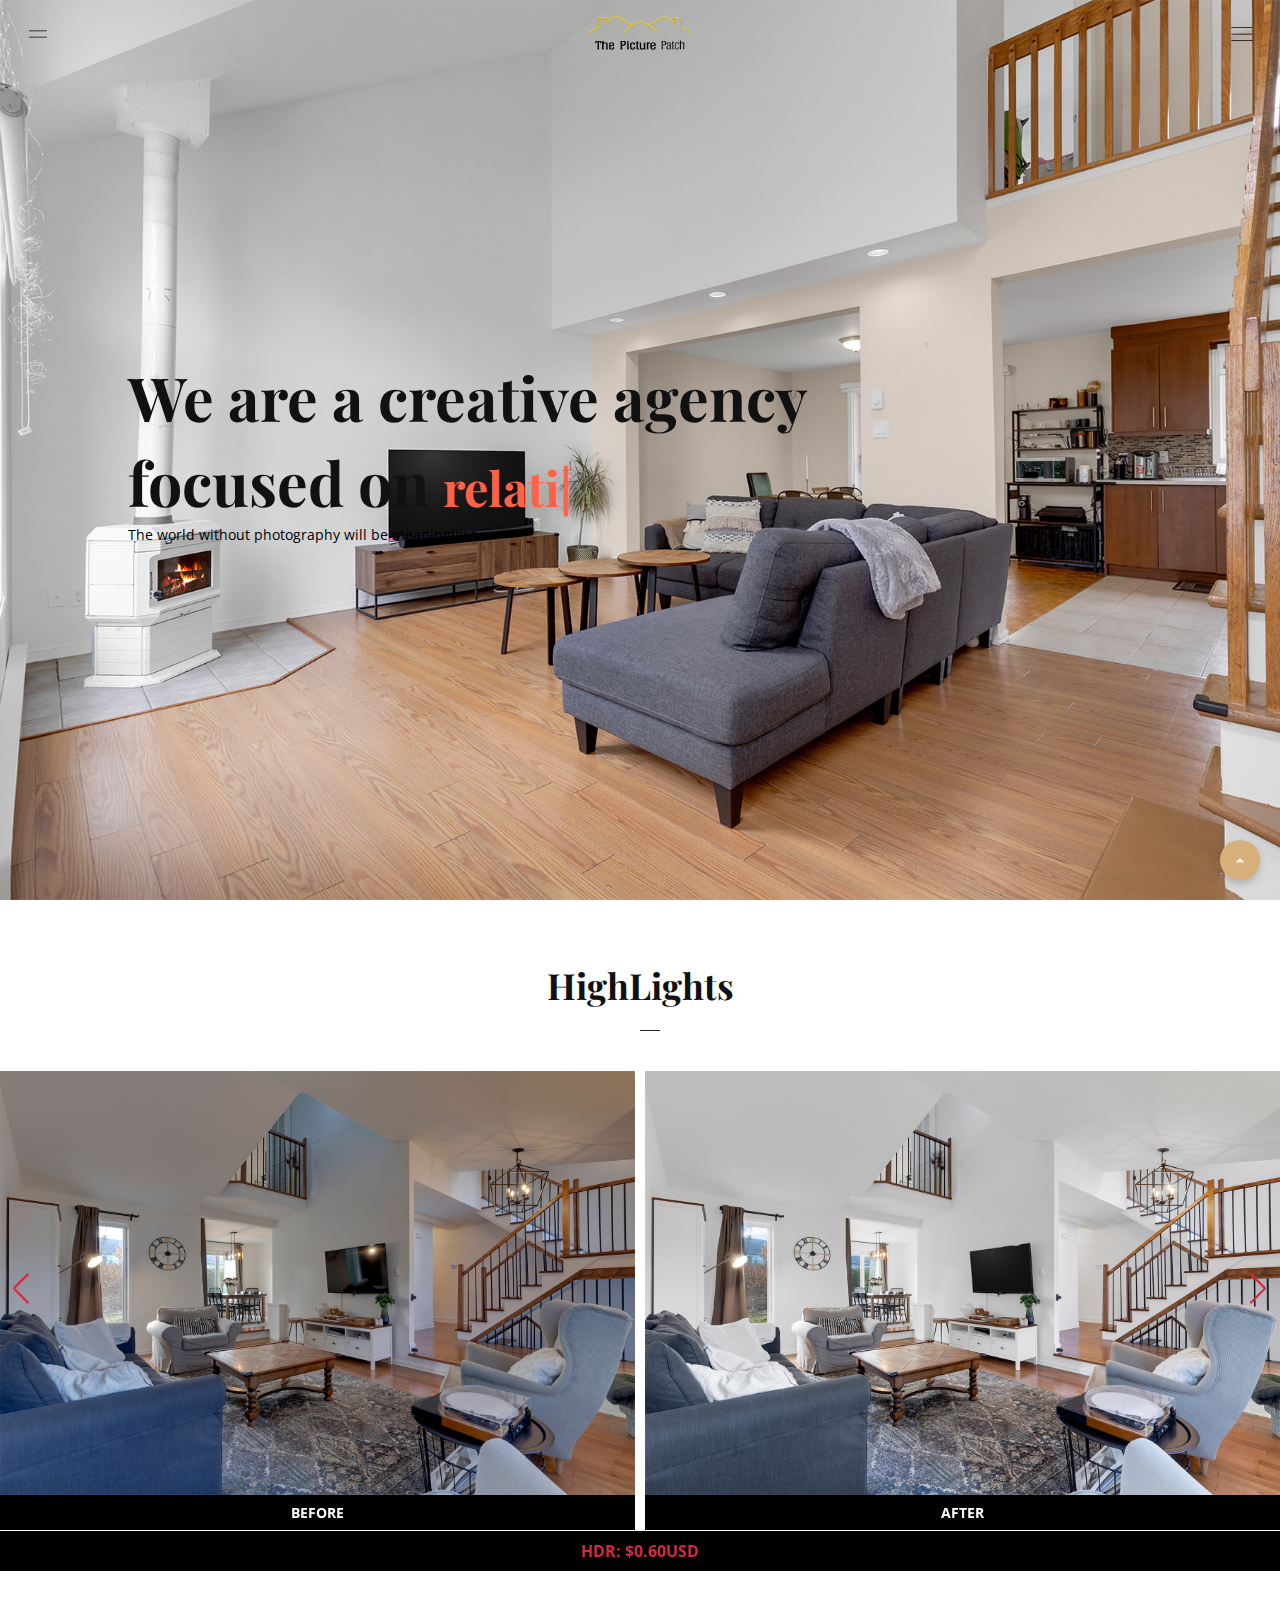
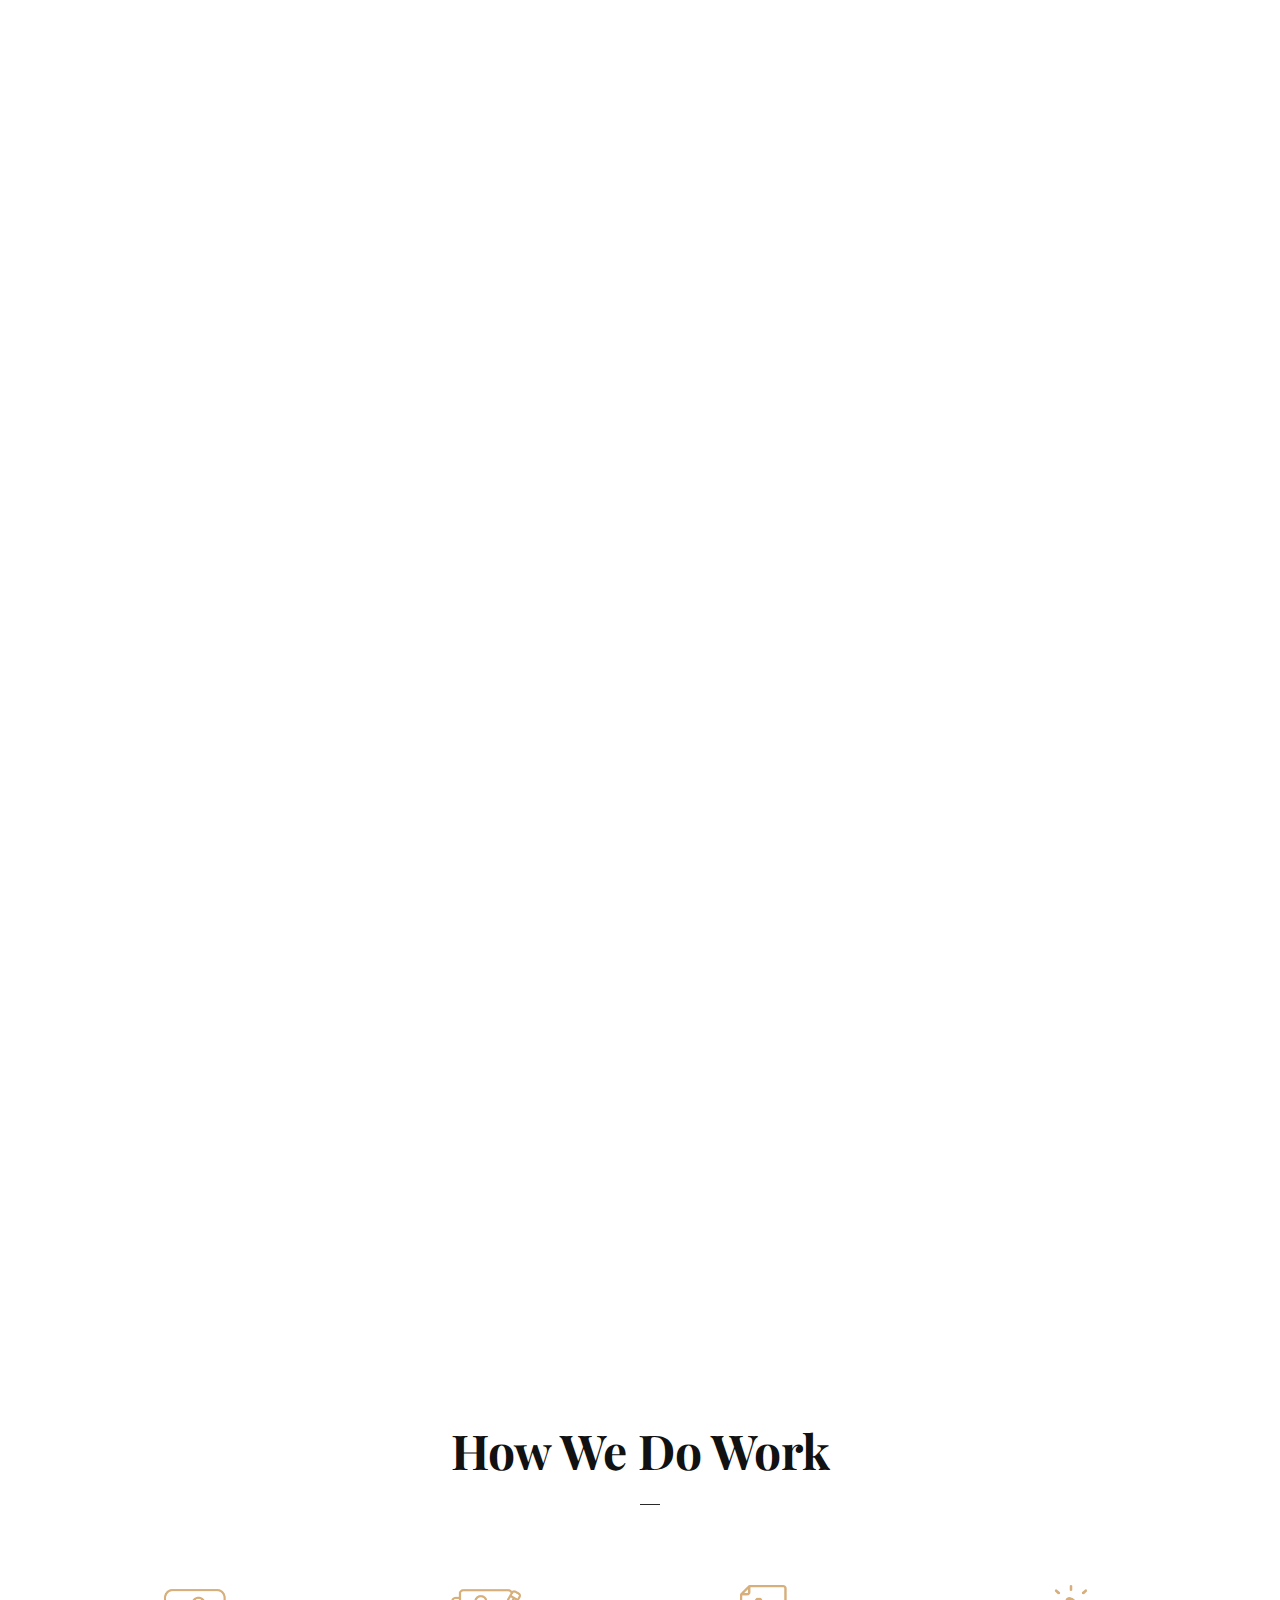
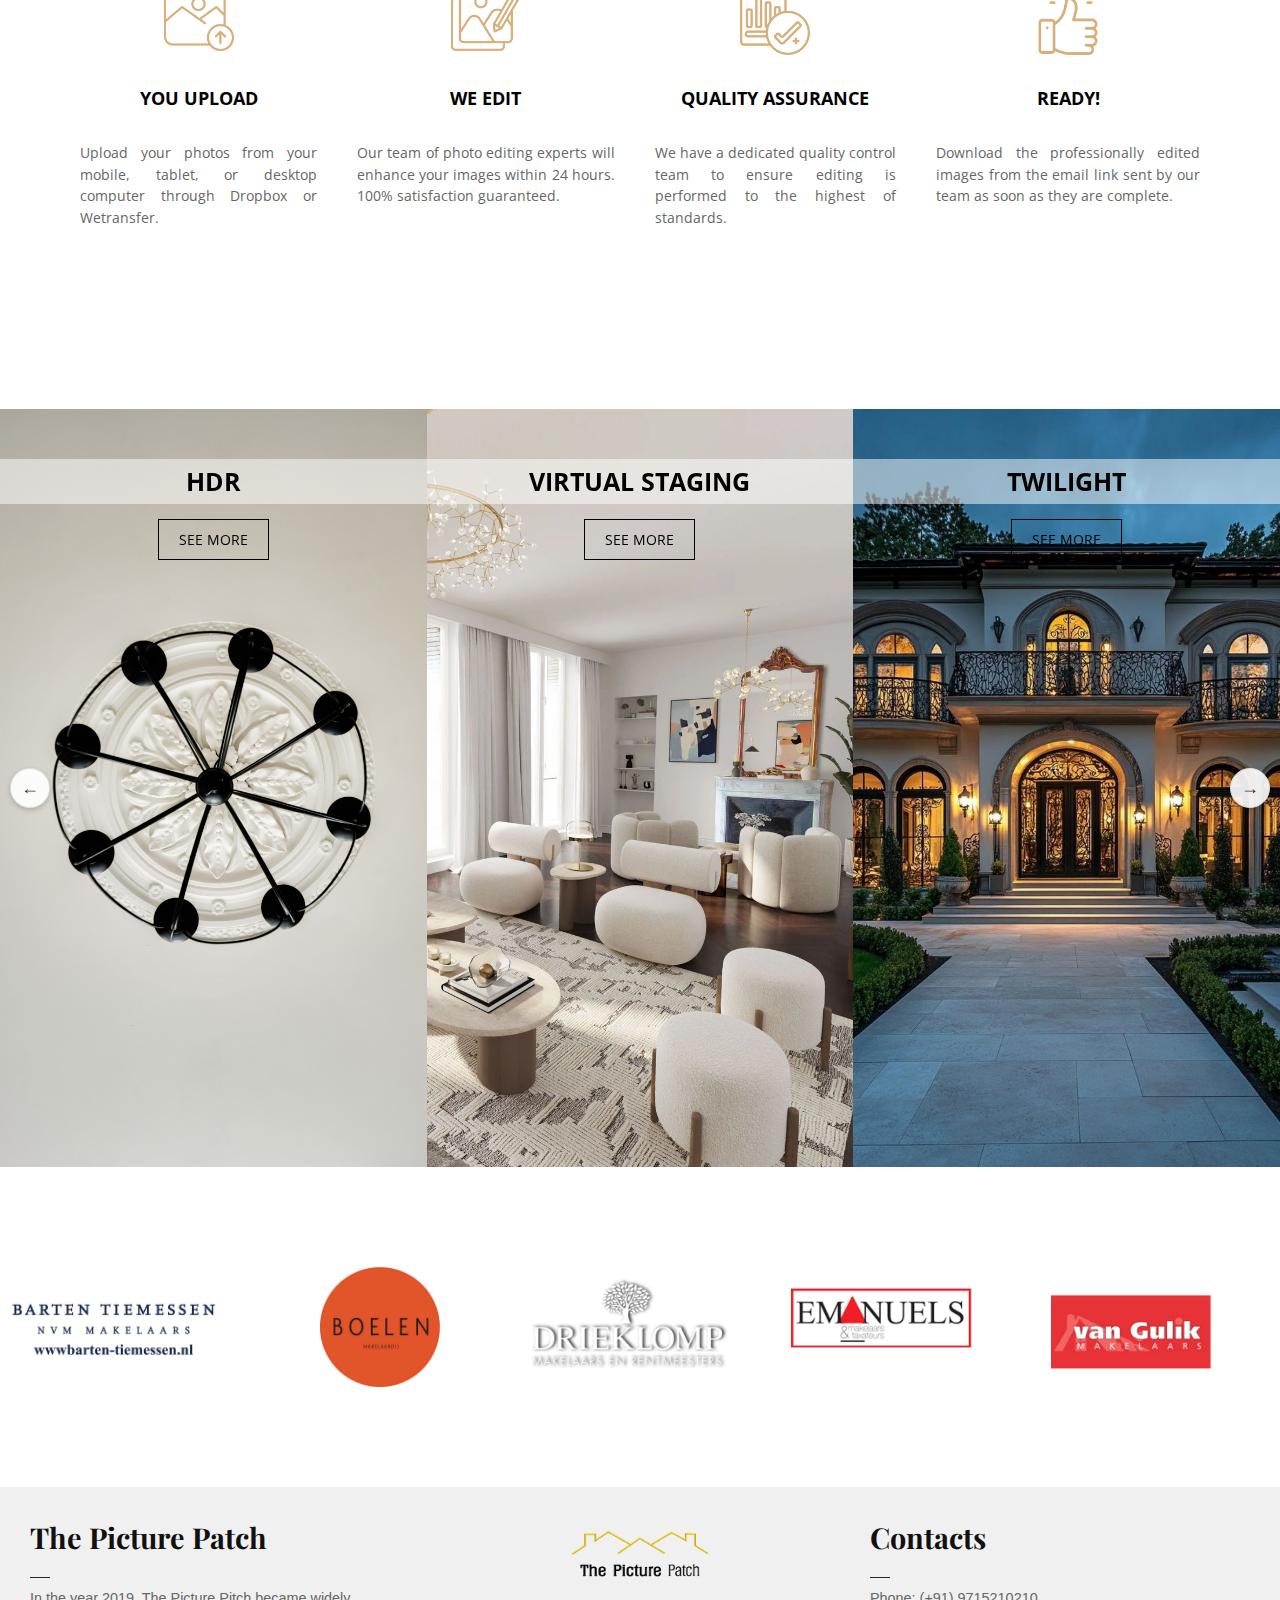
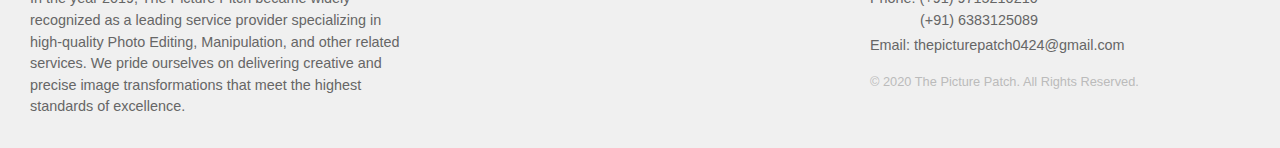
<file: index.html>
<!DOCTYPE html>
<html lang="en">

<head>
    <meta charset="UTF-8">
    <meta name="viewport" content="width=device-width, initial-scale=1.0">
    <link rel="stylesheet" href="https://unpkg.com/swiper/swiper-bundle.min.css">
    <script src="https://unpkg.com/swiper/swiper-bundle.min.js"></script>
    <script src="https://cdnjs.cloudflare.com/ajax/libs/gsap/3.9.0/gsap.min.js"></script>
    <link rel="stylesheet"
        href="https://fonts.googleapis.com/css2?family=Material+Symbols+Outlined:opsz,wght,FILL,GRAD@20..48,100..700,0..1,-50..200&display=swap" />
    <link href="https://cdnjs.cloudflare.com/ajax/libs/font-awesome/6.5.0/css/all.min.css" rel="stylesheet">
    <link rel="preconnect" href="https://fonts.googleapis.com">
    <link rel="stylesheet" href="modules/css/aboutus.css">
    <link rel="stylesheet" href="modules/css/main.css">

    <title>Document</title>
</head>

<body>
    <!-- Header Sectoin -->
    <header class="header-sec">

        <div class="header-content">

            <div>
                <span class="material-symbols-outlined" aria-label="Toggle Sidebar"
                    onclick="toggleLeftBar()">drag_handle</span>
            </div>
            <div class="logo-aw">
                <a href="index.html"><img src="assets/TPP Logo.png"></a>
            </div>
            <div>
                <span class="material-symbols-outlined" onclick="toggleMenu()">menu</span>
            </div>

        </div>

    </header>


    <!-- Navigation Sidebar -->
    <div class="left-bar-sec">

        <div class="lef-bar-close">
            <span class="material-symbols-outlined close-icon" onclick="closeLeftBar()">close</span>
        </div>

        <div class="content-leftbar">

            <div class="quote-side">

                <h1 class="head-ing">The Picture Patch</h1>
                <p style="text-align: justify;">In the year 2019, The Picture Pitch became widely recognized as a
                    leading service provider specializing in high-quality Photo Editing, Manipulation, and other related
                    services. We pride ourselves on delivering creative and precise image transformations that meet the
                    highest standards of excellence. ​</p>

            </div>

            <div class="latest-photos">
                <h3 class="head-ing">Latest Photos</h3>
                <div class="photo-gallery">
                    <a href="gallery.html?category=hdr"><img src="assets/HDR/DY4A4216-l.jpg" alt="Photo 1"></a>
                    <a href="gallery.html?category=twilight"><img src="assets/Twilight/DY4A8001-l.jpg"
                            alt="Photo 2"></a>
                    <a href="gallery.html?category=virtual-staging"><img src="assets/Virtual Staging/DY4A9565-1-l.jpg"
                            alt="Photo 3"></a>
                    <a href="gallery.html?category=virtual-renovation"><img
                            src="assets/Virtual Renovation/DY4A9580-1-L.jpg" alt="Photo 4"></a>
                    <a href="gallery.html?category=item-removal"><img src="assets/Item Removal/IMG_0077-2-l.jpg"
                            alt="Photo 5"></a>
                    <!-- <a href=""><img src="assets/4.JPG" alt="Photo 6"></a> -->
                </div>
            </div>

            <!-- Divider -->
            <hr class="divider">

            <!-- Contact Section -->
            <div class="contact-section">
                <h3 class="head-ing">Contact Us</h3>
                <p>
                    <span>Address:</span>Tamilnadu - India. <br>
                    <span class="ph-le">Phone:</span> (+91) 9715210210, <br>
                <p class="phone-sec">(+91) 6383125089</p>
                <span class="em-side">Email:</span> <a
                    href="mailto:thepicturepatch0424@gmail.com">thepicturepatch0424@gmail.com</a>
                </p>
                <a href="contact.html" class="contact-button">Get in Touch</a>
            </div>
        </div>
        <div class="cop-right-side">
            Copyright © 2024 ------------. All Rights Reserved.
        </div>
    </div>

    <!-- Fullscreen Navigation -->
    <div class="fullscreen-nav" id="fullscreenNav">
        <button class="close-btn" onclick="toggleMenu()">✕</button>
        <ul class="nav-links">
            <li><a href="index.html" class="active">Home</a></li>
            <li><a href="aboutus.html">About Us</a></li>
            <li class="has-submenu">
                <a href="#" onclick="toggleSubmenu(event)">Our Services</a>
                <ul class="submenu">
                    <li><a href="hdr.html">HDR</a></li>
                    <li><a href="twilight.html">Twilight</a></li>
                    <li><a href="virtualstaging.html">Virtual Staging</a></li>
                    <li><a href="virtualrenovation.html">Virtual Renovation</a></li>
                    <li><a href="itemremoval.html">Item Removal</a></li>
                </ul>
            </li>
            <li><a href="gallery.html">Gallery</a></li>
            <li><a href="contact.html">Contact us</a></li>
        </ul>
    </div>


    <!-- Hero Section -->

    <div class="hero-section">
        <img class="hero-image" src="assets/hero.jpg" alt="Hero Image">
        <div class="typing-section">
            <h1 class="typing-text">
                We are a creative agency focused on <span class="dynamic-text"></span>
            </h1>
            <p>The world without photography will be meaningless</p>
        </div>
    </div>

    <div class="swiper imageSlider">
        <h1 class="hih-light abt-heading">HighLights</h1>
        <div class="swiper-wrapper">

            <div class="swiper-slide image-pair">
                <div class="image-container awd-wa">
                    <img src="assets/HDR/IMG_0188.jpg" alt="Before" class="image-before">
                    <div class="image-label">
                        BEFORE
                    </div>
                </div>
                <div class="image-container awd-wa">
                    <img src="assets/HDR/IMG_0188-1.jpg" alt="After" class="image-after">
                    <div class="image-label">
                        AFTER
                    </div>
                </div>

                <div class="pricing-text-container">
                    <p class="pricing-text">HDR: $0.60USD</p>
                </div>
            </div>

            <div class="swiper-slide image-pair">
                <div class="image-container awd-wa">
                    <img src="assets/Virtual Staging/IMG_0255.jpg" alt="Before" class="image-before">
                    <div class="image-label">
                        BEFORE
                    </div>
                </div>
                <div class="image-container awd-wa">
                    <img src="assets/Virtual Staging/IMG_0255-1.jpg" alt="After" class="image-after">
                    <div class="image-label">
                        AFTER
                    </div>
                </div>
                <div class="pricing-text-container">
                    <p class="pricing-text">VIRTUAL STAGING: $15USD</p>
                </div>
            </div>

            <div class="swiper-slide image-pair">
                <div class="image-container awd-wa">
                    <img src="assets/Item Removal/IMG_0077.jpg" alt="Before" class="image-before">
                    <div class="image-label">
                        BEFORE
                    </div>
                </div>
                <div class="image-container awd-wa">
                    <img src="assets/Item Removal/IMG_0077-2.jpg" alt="After" class="image-after">
                    <div class="image-label">
                        AFTER
                    </div>
                </div>
                <div class="pricing-text-container">
                    <p class="pricing-text">ITEM REMOVAL: $2USD to $4USD</p>
                </div>
            </div>

        </div>

        <!-- Navigation Buttons -->
        <div class="swiper-button-next swiper-button-nextt"></div>
        <div class="swiper-button-prev swiper-button-prevv"></div>
    </div>








    <!-- We're Picture Patch Section -->

    <section class="we-are fade-in">
        <div class="we-are-content">
            <div class="we-are-first fade-in">
                <img class="img-box-sh" src="assets/Thumbnail/we-re.jpg" alt="Team Image">
            </div>
            <div class="we-are-second">
                <h1 class="head-ing">We Are The Picture Patch</h1>
                <p style="line-height: 30px !important;">Incepted in the year 2019, The Picture Patch (P) Ltd. is widely
                    known amongst the recognized service
                    provider of highest quality Photo Editing Services, Manipulation Services, etc.</p>
                <section class="services">
                    <div class="weare-in">
                        <div class="service-item">
                            <h3>HAPPY CLIENTS <span class="styled-percentage">100%</span></h3>
                            <div class="border"></div>
                            <p>To make the most of the collective genius of all the people involved.</p>
                        </div>
                        <div class="service-item">
                            <h3>BRANDING <span class="styled-percentage">100%</span></h3>
                            <div class="border"></div>
                            <p>It’s not just about money, we prioritize the success in all we do.</p>
                        </div>
                    </div>
                    <div class="weare-in">
                        <div class="service-item">
                            <h3>ESTATE PHOTOGRAPHY <span class="styled-percentage">100%</span></h3>
                            <div class="border"></div>
                            <p>We believe in the value of metrics of results, sales, impact and culture.</p>
                        </div>
                        <div class="service-item">
                            <h3>GRAPHIC DESIGN <span class="styled-percentage">100%</span></h3>
                            <div class="border"></div>
                            <p>We practice what we preach. We listen to all voices.</p>
                        </div>
                    </div>
                </section>

            </div>
        </div>
    </section>

    <!-- About Us -->

    <section class="we-are fade-in">
        <div class="we-are-content">
            <div class="left-content">
                <div class="swiper-container content-swiper">
                    <h1 class="head-ing">About Us</h1>
                    <div class="swiper-wrapper">
                        <div class="swiper-slide">
                            <p class="wrp-ad">
                                The Picture Patch is the leading online hub for all things digital. Our global team of
                                professional
                                editing experts is ready to transform your photos into eye-catching professional images.
                            </p>
                            <div class="abt-in">
                                <div class="in-abt-co">
                                    <img src="assets/icon-png/startup.png">
                                    <span>FAST</span>
                                    <p>24 hour turn around (48 hours for virtual staging)</p>
                                </div>
                                <div class="in-abt-co">
                                    <img src="assets/icon-png/handshake.png">
                                    <span>NO HIDDEN FEES</span>
                                    <p>Pay only for what you use with no subscriptions – just pay one fixed low rate per
                                        image</p>
                                </div>
                            </div>
                        </div>
                        <div class="swiper-slide">
                            <p class="wrp-ad">
                                Simply upload your photos, and let our professionals take care of the rest.
                                We offer a wide range of services, including photo editing, virtual staging,
                                floor plan redraws, renders, and virtual renovations.
                            </p>
                            <div class="abt-in">
                                <div class="in-abt-co">
                                    <img src="assets/icon-png/thumbs-up.png">
                                    <span>UNLIMITED CHANGES</span>
                                    <p>100% satisfaction with our unlimited change guarantee</p>
                                </div>
                                <div class="in-abt-co">
                                    <img src="assets/icon-png/medalist.png">
                                    <span>REAL SERVICE</span>
                                    <p>Our customer service experts are available 24/7 on live chat, phone or email</p>
                                </div>
                            </div>
                        </div>
                        <div class="swiper-slide">
                            <p class="wrp-ad">
                                Are you in the residential or commercial real estate industry and need high-quality
                                images to showcase your listings? Or are you in the retail industry and want clean and
                                professional images to display your products? The Picture Patch will work with your
                                images to get
                                you the best results to meet your needs but stand out from your competitors.
                            </p>
                            <div class="abt-in">
                                <div class="in-abt-co">
                                    <img src="assets/icon-png/copy-right1.png">
                                    <span>NO COPYRIGHT</span>
                                    <p>We edit your images and return them to you – no ownership took</p>
                                </div>
                                <div class="in-abt-co">
                                    <img src="assets/icon-png/star1.png">
                                    <span>FREE TRIAL PROJECT</span>
                                    <p>Want to know how we are working? We do sample project for your specific service
                                        for free</p>
                                </div>
                            </div>
                        </div>

                    </div>
                    <!-- Unique Pagination -->
                    <div class="content-swiper-pagination"></div>
                    <!-- Unique Navigation -->
                    <div class="content-swiper-button-next"></div>
                    <div class="content-swiper-button-prev"></div>
                </div>
            </div>

            <!-- Right Image -->
            <div class="we-are-first fade-in">
                <img class="img-box-sh" src="assets/Thumbnail/we-re-1.jpg" alt="Professional Woman at Laptop">
            </div>
        </div>
    </section>


    <!-- How do we work -->

    <section class="we-are">
        <div class="how-we-content">
            <h1 class="head-ing how-we-work-h">How We Do Work</h1>
            <div class="content-work">
                <div class="inside-work-do">
                    <img src="assets/icon-png/photo.png">
                    <span>you upload</span>
                    <p>Upload your photos from your mobile, tablet, or desktop computer through Dropbox or Wetransfer.
                    </p>
                </div>
                <div class="inside-work-do">
                    <img src="assets/icon-png/photo-editing.png">
                    <span>we edit</span>
                    <p>Our team of photo editing experts will enhance your images within 24 hours. 100% satisfaction
                        guaranteed.
                    </p>
                </div>
                <div class="inside-work-do">
                    <img src="assets/icon-png/high-quality.png">
                    <span>quality assurance</span>
                    <p>We have a dedicated quality control team to ensure editing is performed to the highest of
                        standards.
                    </p>
                </div>
                <div class="inside-work-do">
                    <img src="assets/icon-png/thumbs-up.png">
                    <span>Ready!</span>
                    <p>Download the professionally edited images from the email link sent by our team as soon as they
                        are complete.
                    </p>
                </div>
            </div>
        </div>
    </section>


    <!-- Image Slide -->

    <div class="image-slider-section">
        <div class="swiper image-swiper">
            <div class="swiper-wrapper">
                <!-- Category: HDR -->
                <div class="swiper-slide image-container im-g-co hdr">
                    <img src="assets/Portrait/HDR1.jpg" alt="HDR Image">
                    <div class="see-more">
                        <div class="text-tile">HDR</div>

                        <a href="gallery.html?category=hdr">SEE MORE</a>
                    </div>
                </div>
                <!-- Category: Virtual Staging -->
                <div class="swiper-slide image-container im-g-co virtual-staging">
                    <img src="assets/Portrait/Virtual Staging.jpeg" alt="Virtual Staging Image">
                    <div class="see-more">
                        <div class="text-tile">virtual staging</div>

                        <a href="gallery.html?category=virtual-staging">SEE MORE</a>
                    </div>
                </div>
                <!-- Category: Twilight -->
                <div class="swiper-slide image-container im-g-co twilight">
                    <img src="assets/Portrait/Twilight.jpeg" alt="Twilight Image">
                    <div class="see-more">
                        <div class="text-tile">twilight</div>

                        <a href="gallery.html?category=twilight">SEE MORE</a>
                    </div>
                </div>
                <!-- Category: Item Removal -->
                <div class="swiper-slide image-container im-g-co item-removal">
                    <img src="assets/Portrait/Item Removal.jpg" alt="Item Removal Image">
                    <div class="see-more">
                        <div class="text-tile">item removal</div>

                        <a href="gallery.html?category=item-removal">SEE MORE</a>
                    </div>
                </div>
                <!-- Category: Virtual Renovation -->
                <div class="swiper-slide image-container im-g-co virtual-renovation">
                    <img src="assets/Portrait/Virtual Renovation.jpeg" alt="Virtual Renovation Image">
                    <div class="see-more">
                        <div class="text-tile">Virtual Renovation</div>

                        <a href="gallery.html?category=virtual-renovation">SEE MORE</a>
                    </div>
                </div>
            </div>
            <!-- Navigation Buttons -->
            <div class="image-swiper-button-next">→</div>
            <div class="image-swiper-button-prev">←</div>
        </div>
    </div>


    <!-- Clients Display Section -->
    <div class="logo-swiper">
        <div class="swiper-wrapper">
            <div class="swiper-slide">
                <img src="assets/clients/abgaas.jpg" alt="Client 1 Logo">
            </div>
            <div class="swiper-slide">
                <img src="assets/clients/Barten-Logo-VR.jpg" alt="Client 2 Logo">
            </div>
            <div class="swiper-slide">
                <img src="assets/clients/Boelen-logo-Video.jpg" alt="Client 3 Logo">
            </div>
            <div class="swiper-slide">
                <img src="assets/clients/drieklompvr.jpg" alt="Client 4 Logo">
            </div>
            <div class="swiper-slide">
                <img src="assets/clients/emanuel.jpg" alt="Client 5 Logo">
            </div>
            <div class="swiper-slide">
                <img src="assets/clients/gulikVR.jpg" alt="Client 1 Logo">
            </div>
            <div class="swiper-slide">
                <img src="assets/clients/hvmsVR.jpg" alt="Client 2 Logo">
            </div>
            <div class="swiper-slide">
                <img src="assets/clients/Janssen-en-vandijk-VR-logo.jpg" alt="Client 3 Logo">
            </div>
            <div class="swiper-slide">
                <img src="assets/clients/laulogo.jpg" alt="Client 4 Logo">
            </div>
            <div class="swiper-slide">
                <img src="assets/clients/logo_vanderhorst.jpg" alt="Client 5 Logo">
            </div>
            <div class="swiper-slide">
                <img src="assets/clients/logooolders.jpg" alt="Client 1 Logo">
            </div>
            <div class="swiper-slide">
                <img src="assets/clients/Marty-Straatsma-Makelaars-logo.jpg" alt="Client 2 Logo">
            </div>
            <div class="swiper-slide">
                <img src="assets/clients/MNM.jpg" alt="Client 3 Logo">
            </div>
            <div class="swiper-slide">
                <img src="assets/clients/mth.jpg" alt="Client 4 Logo">
            </div>
            <div class="swiper-slide">
                <img src="assets/clients/MWV-VR.jpg" alt="Client 5 Logo">
            </div>
            <div class="swiper-slide">
                <img src="assets/clients/opschoor.jpg" alt="Client 1 Logo">
            </div>
            <div class="swiper-slide">
                <img src="assets/clients/Peter-Pals-Makelaardij-VR.jpg" alt="Client 2 Logo">
            </div>
            <div class="swiper-slide">
                <img src="assets/clients/SKMakelaars.jpg" alt="Client 3 Logo">
            </div>
            <div class="swiper-slide">
                <img src="assets/clients/steegevrklein.jpg" alt="Client 4 Logo">
            </div>
            <div class="swiper-slide">
                <img src="assets/clients/t-huys.jpg" alt="Client 5 Logo">
            </div>
            <div class="swiper-slide">
                <img src="assets/clients/VRbarnsteen.jpg" alt="Client 1 Logo">
            </div>
            <div class="swiper-slide">
                <img src="assets/clients/VRboelen-makelaars.jpg" alt="Client 2 Logo">
            </div>
            <div class="swiper-slide">
                <img src="assets/clients/VRbrech.jpg" alt="Client 3 Logo">
            </div>
            <div class="swiper-slide">
                <img src="assets/clients/VRKocken.jpg" alt="Client 4 Logo">
            </div>
            <div class="swiper-slide">
                <img src="assets/clients/VRPronk.jpg" alt="Client 5 Logo">
            </div>
            <div class="swiper-slide">
                <img src="assets/clients/VRpunt1.jpg" alt="Client 1 Logo">
            </div>
            <div class="swiper-slide">
                <img src="assets/clients/VRridder.jpg" alt="Client 2 Logo">
            </div>
            <div class="swiper-slide">
                <img src="assets/clients/VRrietveld.jpg" alt="Client 3 Logo">
            </div>
        </div>
    </div>



    <!-- Arrow Up/Down Button -->
    <div id="arrow-up-btn" class="arrow-up">
        <span class="material-symbols-outlined arrow-up-h">arrow_drop_up</span>
    </div>

    <!-- Social Icons -->
    <div id="social-icons" class="social-icons hidden">
        <a href="https://www.instagram.com/realestate__photo_editor?igsh=ZWJoam42OHo0b3Jl" target="_blank"
            class="icon instagram"><i class="fa-brands fa-instagram"></i></a>
        <a href="https://wa.me/9715210210?text=Recently%20I%20saw%20your%20website%20about%20your%20service.%20Let%20me%20know%20more%20about%20your%20services."
            target="_blank" class="icon whatsapp">
            <i class="fa-brands fa-whatsapp"></i>
        </a>
    </div>




    <!-- Footer -->


    <footer>
        <div class="foot-ins-a">
            <div class="foot-f">
                <h3 class="foot-fis head-ingg">The Picture Patch</h3>
                <p>
                    In the year 2019, The Picture Pitch became widely recognized as a leading service provider
                    specializing in high-quality Photo Editing, Manipulation, and other related services. We pride
                    ourselves on delivering creative and precise image transformations that meet the highest standards
                    of excellence.
                </p>
            </div>
            <div class="foot-f logo-container">
                <img src="assets/TPP Logo.png" alt="The Picture Patch Logo" class="footer-logo">
            </div>
            <div class="foot-f">
                <h3 class="foot-hed head-ingg">Contacts</h3>
                <div class="foot-num">
                    <div><span>Phone: </span>(+91) 9715210210</div>
                    <div class="mar-left-n">(+91) 6383125089</div>

                </div>
                <div class="foot-num">
                    <span>Email: </span><a href="mailto:thepicturepatch0424@gmail.com">thepicturepatch0424@gmail.com</a>
                </div>
                <p class="cop-right">&copy; 2020 The Picture Patch. All Rights Reserved.</p>
            </div>
        </div>
    </footer>



    <!-- Scripts -->
    <script src="https://unpkg.com/swiper@8.4.7/swiper-bundle.min.js"></script>
    <script src="modules/js/slider.js"></script>
    <script src="modules/js/gallery.js"></script>
    <script src="modules/js/main.js"></script>
</body>

</html>
</file>
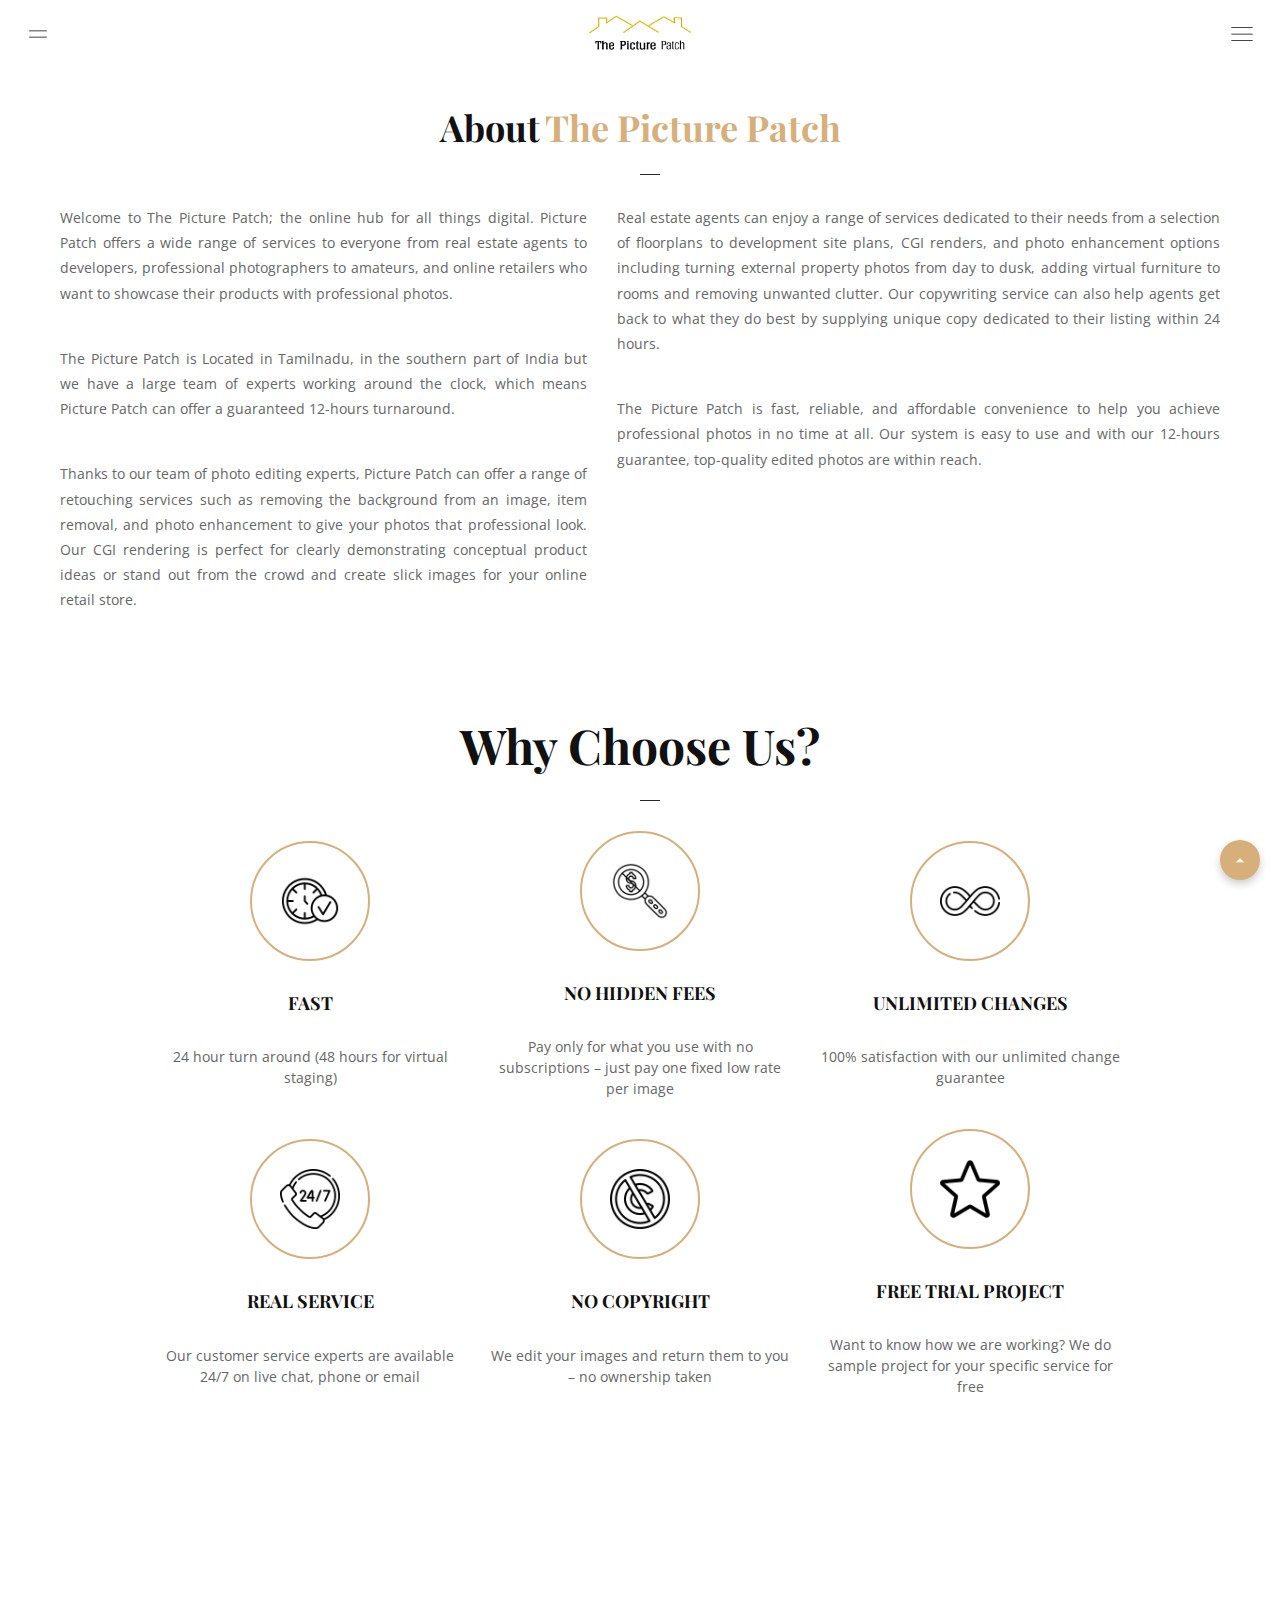
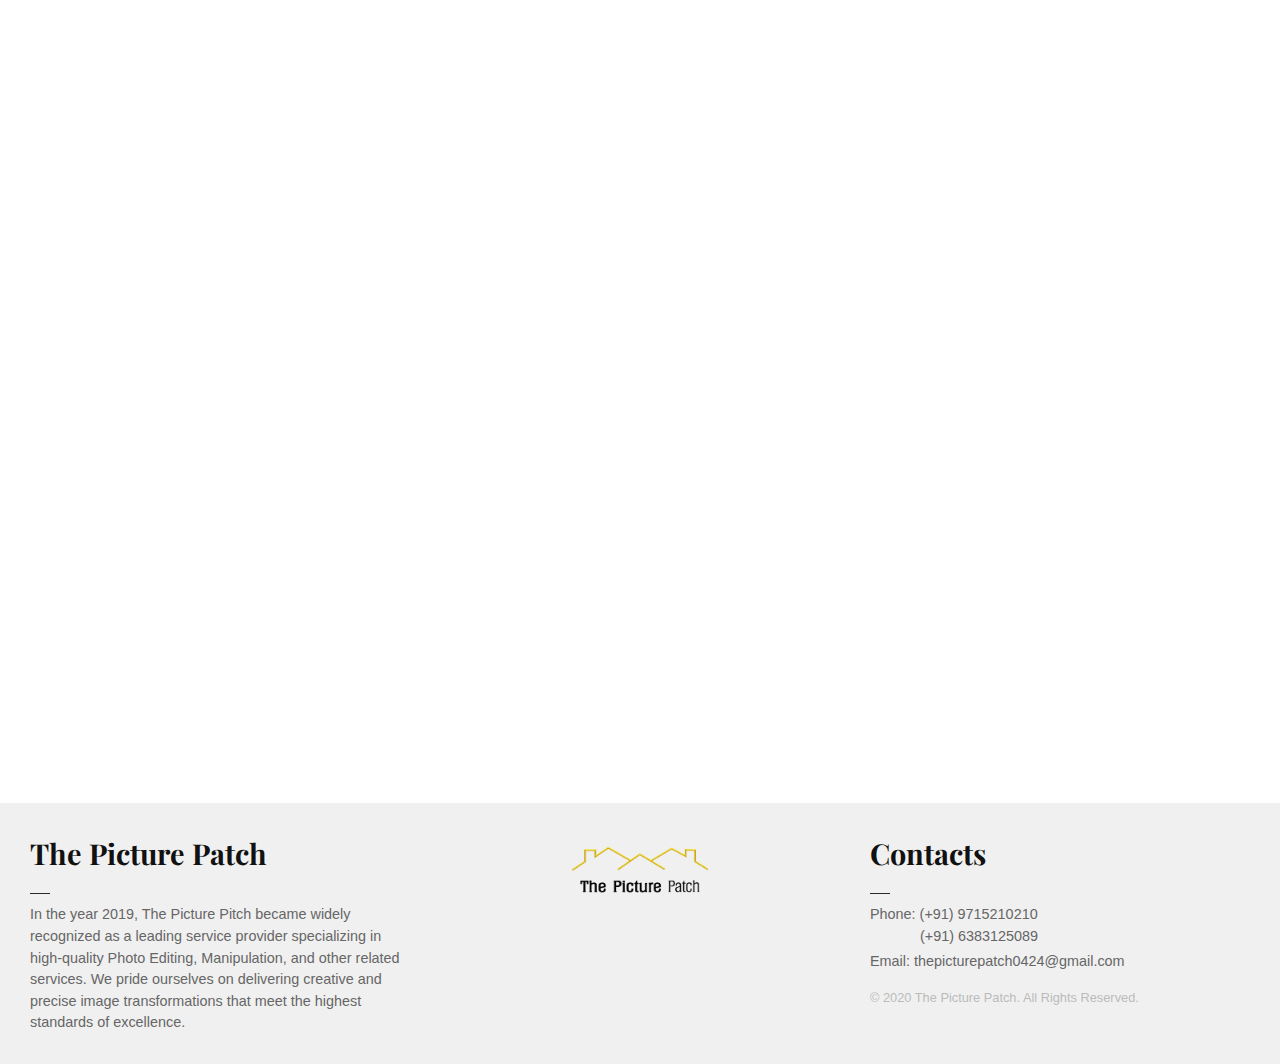
<file: aboutus.html>
<!DOCTYPE html>
<html lang="en">

<head>
    <meta charset="UTF-8">
    <meta name="viewport" content="width=device-width, initial-scale=1.0">
    <link rel="stylesheet" href="https://unpkg.com/swiper/swiper-bundle.min.css">
    <script src="https://unpkg.com/swiper/swiper-bundle.min.js"></script>
    <script src="https://cdnjs.cloudflare.com/ajax/libs/gsap/3.9.0/gsap.min.js"></script>
    <link rel="stylesheet"
        href="https://fonts.googleapis.com/css2?family=Material+Symbols+Outlined:opsz,wght,FILL,GRAD@20..48,100..700,0..1,-50..200&display=swap" />
    <link href="https://cdnjs.cloudflare.com/ajax/libs/font-awesome/6.5.0/css/all.min.css" rel="stylesheet">

    <link rel="stylesheet" href="modules/css/main.css">
    <link rel="stylesheet" href="modules/css/aboutus.css">
    <title>Document</title>
</head>

<body>
    <!-- Header Section -->
    <header class="header-sec">

        <div class="header-content">

            <div>
                <span class="material-symbols-outlined" aria-label="Toggle Sidebar"
                    onclick="toggleLeftBar()">drag_handle</span>
            </div>
            <div class="logo-aw">
                <a href="index.html"><img src="assets/TPP Logo.png"></a>
            </div>
            <div>
                <span class="material-symbols-outlined" onclick="toggleMenu()">menu</span>
            </div>

        </div>

    </header>


    <!-- Navigation Sidebar -->
    <div class="left-bar-sec">

        <div class="lef-bar-close">
            <span class="material-symbols-outlined close-icon" onclick="closeLeftBar()">close</span>
        </div>

        <div class="content-leftbar">

            <div class="quote-side">

                <h1 class="head-ing">The Picture Patch</h1>
                <p style="text-align: justify;">In the year 2019, The Picture Pitch became widely recognized as a
                    leading service provider specializing in high-quality Photo Editing, Manipulation, and other related
                    services. We pride ourselves on delivering creative and precise image transformations that meet the
                    highest standards of excellence. ​</p>

            </div>

            <div class="latest-photos">
                <h3 class="head-ing">Latest Photos</h3>
                <div class="photo-gallery">
                    <a href="gallery.html?category=hdr"><img src="assets/HDR/DY4A4216-l.jpg" alt="Photo 1"></a>
                    <a href="gallery.html?category=twilight"><img src="assets/Twilight/DY4A8001-l.jpg"
                            alt="Photo 2"></a>
                    <a href="gallery.html?category=virtual-staging"><img src="assets/Virtual Staging/DY4A9565-1-l.jpg"
                            alt="Photo 3"></a>
                    <a href="gallery.html?category=virtual-renovation"><img
                            src="assets/Virtual Renovation/DY4A9580-1-L.jpg" alt="Photo 4"></a>
                    <a href="gallery.html?category=item-removal"><img src="assets/Item Removal/IMG_0077-2-l.jpg"
                            alt="Photo 5"></a>
                    <!-- <a href=""><img src="assets/4.JPG" alt="Photo 6"></a> -->
                </div>
            </div>

            <!-- Divider -->
            <hr class="divider">

            <!-- Contact Section -->
            <div class="contact-section">
                <h3 class="head-ing">Contact Us</h3>
                <p>
                    <span>Address:</span>Tamilnadu - India. <br>
                    <span class="ph-le">Phone:</span> (+91) 9715210210, <br>
                <p class="phone-sec">(+91) 6383125089</p>
                <span class="em-side">Email:</span> <a
                    href="mailto:thepicturepatch0424@gmail.com">thepicturepatch0424@gmail.com</a>
                </p>
                <a href="contact.html" class="contact-button">Get in Touch</a>
            </div>
        </div>
        <div class="cop-right-side">
            Copyright © 2024 ------------. All Rights Reserved.
        </div>
    </div>

    <!-- Fullscreen Navigation -->
    <div class="fullscreen-nav" id="fullscreenNav">
        <button class="close-btn" onclick="toggleMenu()">✕</button>
        <ul class="nav-links">
            <li><a href="index.html">Home</a></li>
            <li><a href="aboutus.html" class="active">About us</a></li>
            <li class="has-submenu">
                <a href="#" onclick="toggleSubmenu(event)">our Services</a>
                <ul class="submenu">
                    <li><a href="hdr.html">HDR</a></li>
                    <li><a href="twilight.html">Twilight</a></li>
                    <li><a href="virtualstaging.html">Virtual Staging</a></li>
                    <li><a href="virtualrenovation.html">Virtual Renovation</a></li>
                    <li><a href="itemremoval.html">Item Removal</a></li>
                </ul>
            </li>
            <li><a href="gallery.html">Gallery</a></li>
            <li><a href="contact.html">Contact us</a></li>
        </ul>
    </div>
    <!-- About Section -->
    <section class="abt-first-d">
        <h1 class="abt-heading">About<span>The Picture Patch</span> </h1>
        <div class="abt-in-us">
            <div class="abt-f-us abt-first-c">

                <p>Welcome to The Picture Patch; the online hub for all things digital. Picture Patch offers a wide
                    range of services to
                    everyone from real estate agents to developers, professional photographers to amateurs, and online
                    retailers who want to showcase their products with professional photos.</p>

                <p>The Picture Patch is Located in Tamilnadu, in the southern part of India but we have a large team of
                    experts
                    working around the clock, which means Picture Patch can offer a guaranteed 12-hours turnaround.</p>

                <p>Thanks to our team of photo editing experts, Picture Patch can offer a range of retouching services
                    such as
                    removing the background from an image, item removal, and photo enhancement to give your photos that
                    professional look. Our CGI rendering is perfect for clearly demonstrating conceptual product ideas
                    or stand out from the crowd and create slick images for your online retail store.</p>

            </div>

            <div class="abt-f-us abt-sec-c">

                <p>Real estate agents can enjoy a range of services dedicated to their needs from a selection of
                    floorplans to development site plans, CGI renders, and photo enhancement options including turning
                    external property photos from day to dusk, adding virtual furniture to rooms and removing unwanted
                    clutter. Our copywriting service can also help agents get back to what they do best by supplying
                    unique copy dedicated to their listing within 24 hours.</p>

                <p>The Picture Patch is fast, reliable, and affordable convenience to help you achieve professional
                    photos in no
                    time at all. Our system is easy to use and with our 12-hours guarantee, top-quality edited photos
                    are within reach.</p>

            </div>
        </div>
    </section>


    <!-- Why Choose Us Section -->
    <section class="why-we-use">
        <h1 class="abt-heading why-we-h">Why Choose Us?</h1>

        <div class="why-we-content">

            <div class="we-us-f">

                <div class="we-us-f-in">
                    <div class="img-we-i">
                        <img src="assets/icon-png/clock.png">
                    </div>
                    <h3>FAST</h3>
                    <p>24 hour turn around (48 hours for virtual staging)</p>
                </div>

                <div class="we-us-f-in">
                    <div class="img-we-i">
                        <img src="assets/icon-png/no-hidden-charges.png">
                    </div>
                    <h3>NO HIDDEN FEES</h3>
                    <p>Pay only for what you use with no subscriptions – just pay one fixed low rate per image</p>
                </div>

                <div class="we-us-f-in">
                    <div class="img-we-i">
                        <img src="assets/icon-png/forever.png">
                    </div>
                    <h3>UNLIMITED CHANGES</h3>
                    <p>100% satisfaction with our unlimited change guarantee</p>
                </div>

            </div>

            <div class="we-us-f we-us-f-nmn">

                <div class="we-us-f-in">
                    <div class="img-we-i">
                        <img src="assets/icon-png/support.png">
                    </div>
                    <h3>REAL SERVICE</h3>
                    <p>Our customer service experts are available 24/7 on live chat, phone or email</p>
                </div>

                <div class="we-us-f-in">
                    <div class="img-we-i">
                        <img src="assets/icon-png/copyright.png">
                    </div>
                    <h3>NO COPYRIGHT</h3>
                    <p>We edit your images and return them to you – no ownership taken</p>
                </div>

                <div class="we-us-f-in">
                    <div class="img-we-i">
                        <img src="assets/icon-png/star.png">
                    </div>
                    <h3>FREE TRIAL PROJECT</h3>
                    <p>Want to know how we are working? We do sample project for your specific service for free</p>
                </div>

            </div>
        </div>
    </section>

    <!-- Testimonials -->
    <section class="abt-swiper">

        <h1 class="abt-heading">Our Client Review's</h1>
        <div class="about-swiper-container">
            <div class="swiper about-swiper">
                <div class="swiper-wrapper">

                    <div class="swiper-slide about-swiper-slide">
                        <div class="about-image">
                            <img src="assets/Thumbnail/girl-Cus.jpg" alt="Customer image">
                            <img src="assets/Thumbnail/girl-Cus-1.jpg" alt="Customer image">
                        </div>
                        <div class="about-review">
                            <div class="right-quote">
                                <img src="assets/icon-png/right.png">
                            </div>
                            <blockquote>
                                <p>
                                    We used both the HDR Photography and Virtual Staging services, and the results were
                                    incredible! The HDR photos enhanced every detail with perfect lighting, while the
                                    Virtual Staging transformed empty rooms into beautifully furnished spaces that
                                    buyers could easily picture themselves living in. The combination made our property
                                    stand out, resulting in a significant increase in interest and multiple offers
                                    within days. The professionalism and attention to detail were exceptional, and we
                                    couldn’t be happier with the outcome!
                                </p>

                            </blockquote>
                            <div class="left-quote">
                                <img src="assets/icon-png/left.png">
                            </div>
                            <p class="about-author">— Emma L.</p>
                        </div>
                    </div>

                    <div class="swiper-slide about-swiper-slide">
                        <div class="about-image">
                            <img src="assets/Thumbnail/Cust-2-2.jpg" alt="Customer image">
                            <img src="assets/Thumbnail/Cust-2.jpg" alt="Customer image">
                        </div>
                        <div class="about-review">
                            <div class="right-quote">
                                <img src="assets/icon-png/right.png">
                            </div>
                            <blockquote>
                                <p>
                                    I used the Twilight and Virtual Renovation services for my property listing, and the
                                    transformation was unbelievable! The Twilight photos created a stunning, warm
                                    ambiance that made the exterior look magical, while the Virtual Renovation
                                    completely reimagined an outdated living room into a modern, inviting space. The
                                    level of detail and quality exceeded my expectations, and I received so many
                                    compliments on the listing. These services truly made a difference in attracting
                                    potential buyers. Highly recommended!
                                </p>
                            </blockquote>
                            <div class="left-quote">
                                <img src="assets/icon-png/left.png">
                            </div>
                            <p class="about-author">— Alessandro Russo.</p>
                        </div>
                    </div>

                    <div class="swiper-slide about-swiper-slide">
                        <div class="about-image">
                            <img src="assets/Thumbnail/Cust-1-1.jpg" alt="Customer image">
                            <img src="assets/Thumbnail/Cust-1.jpg" alt="Customer image">
                        </div>
                        <div class="about-review">
                            <div class="right-quote">
                                <img src="assets/icon-png/right.png">
                            </div>
                            <blockquote>
                                <p>
                                    I used the item removal service and was really impressed. It made my property photos
                                    look cleaner and more professional, with no noticeable edits. The results helped
                                    showcase the property better, and I received more inquiries. Highly recommend!
                                </p>
                            </blockquote>
                            <div class="left-quote">
                                <img src="assets/icon-png/left.png">
                            </div>
                            <p class="about-author">— Lucas B.</p>
                        </div>
                    </div>

                    <div class="swiper-slide about-swiper-slide">
                        <div class="about-image">
                            <img src="assets/Thumbnail/Cust-3-3.jpg" alt="Customer image">
                            <img src="assets/Thumbnail/Cust-3.jpg" alt="Customer image">
                        </div>
                        <div class="about-review">
                            <div class="right-quote">
                                <img src="assets/icon-png/right.png">
                            </div>
                            <blockquote>
                                <p>
                                    Working with this team was an absolute game-changer for our property listing. The
                                    HDR photography they did truly brought out the best features of our home, with
                                    stunning clarity and color. We were amazed at how the details, especially in the
                                    darker areas, became visible and sharp. The results made the property look much more
                                    appealing, and we received a lot of positive feedback from potential buyers. Highly
                                    recommend their HDR service to anyone looking to elevate their property photos!
                                </p>
                            </blockquote>
                            <div class="left-quote">
                                <img src="assets/icon-png/left.png">
                            </div>
                            <p class="about-author">— Benjamin Clark.</p>
                        </div>
                    </div>

                </div>

                <div class="swiper-pagination about-swiper-pagination"></div>
            </div>
        </div>

    </section>



    <!-- Arrow Up/Down Button -->
    <div id="arrow-up-btn" class="arrow-up">
        <span class="material-symbols-outlined arrow-up-h">arrow_drop_up</span>
    </div>

    <!-- Social Icons -->
    <div id="social-icons" class="social-icons hidden">
        <a href="https://www.instagram.com/realestate__photo_editor?igsh=ZWJoam42OHo0b3Jl" target="_blank"
            class="icon instagram"><i class="fa-brands fa-instagram"></i></a>
        <a href="https://wa.me/9715210210?text=Recently%20I%20saw%20your%20website%20about%20your%20service.%20Let%20me%20know%20more%20about%20your%20services."
            target="_blank" class="icon whatsapp">
            <i class="fa-brands fa-whatsapp"></i>
        </a>
    </div>



    <!-- Footer Section -->
    <footer>
        <div class="foot-ins-a">
            <div class="foot-f">
                <h3 class="foot-fis head-ingg">The Picture Patch</h3>
                <p>
                    In the year 2019, The Picture Pitch became widely recognized as a leading service provider
                    specializing in high-quality Photo Editing, Manipulation, and other related services. We pride
                    ourselves on delivering creative and precise image transformations that meet the highest standards
                    of excellence.
                </p>
            </div>
            <div class="foot-f logo-container">
                <img src="assets/TPP Logo.png" alt="The Picture Patch Logo" class="footer-logo">
            </div>
            <div class="foot-f">
                <h3 class="foot-hed head-ingg">Contacts</h3>
                <div class="foot-num">
                    <div><span>Phone: </span>(+91) 9715210210</div>
                    <div class="mar-left-n">(+91) 6383125089</div>

                </div>
                <div class="foot-num">
                    <span>Email: </span><a href="mailto:thepicturepatch0424@gmail.com">thepicturepatch0424@gmail.com</a>
                </div>
                <p class="cop-right">&copy; 2020 The Picture Patch. All Rights Reserved.</p>
            </div>
        </div>
    </footer>




    <!-- Scripts -->
    <script src="modules/js/about.js"></script>
    <script src="modules/js/main.js"></script>
    <script src="modules/js/slider.js"></script>
</body>

</html>
</file>
<file: modules/css/aboutus.css>
.fixed-header {
  background: #f0f0f0 !important;
}

.abt-first-d {
  padding: 100px 60px 60px 60px;
  max-width: 1350px;
  margin: 0 auto;
}

.abt-heading {
  font-weight: 700;
  font-size: 36px;
  text-align: center;
}

.abt-heading span {
  color: #d6af7b;
  margin-left: 5px;
  font-size: 36px;
}

.abt-heading::after {
  content: '';
  position: relative;
  display: block;
  width: 20px;
  left: 50%;
  height: 1px;
  margin-top: 20px;
  background: #292929;
}

.abt-in-us {
  margin-top: 30px;
  display: flex;
  flex-direction: row;
  gap: 30px;
}

.abt-f-us p {
  text-align: justify;
  margin-bottom: 40px;
  font-size: 14px;
  line-height: 1.8;
}

.slide-in-left,
.slide-in-right {
  opacity: 0;
  transform: translateX(200px);
  transition: all 1s ease-in-out;
}

.slide-in-left {
  transform: translateX(-200px);
}

.slide-in-visible {
  opacity: 1;
  transform: translateX(0);
}



.why-we-use {
  padding: 0 60px 60px 60px;
  max-width: 1350px;
  margin: 0 auto;
  box-sizing: border-box;
  text-align: center;
}

.why-we-h {
  font-size: 48px;
  font-weight: 700;
  margin-bottom: 30px;
}

.why-we-content {
  display: flex;
  flex-direction: column;
  gap: 30px;
  align-items: center;
}

.we-us-f {
  display: flex;
  flex-wrap: wrap;
  justify-content: center;
  gap: 30px;
}

.we-us-f-in {
  display: flex;
  flex-direction: column;
  align-items: center;
  justify-content: center;
  gap: 20px;
  max-width: 300px;
}

.img-we-i {
  border: 2px solid #d6af7b;
  width: 120px;
  height: 120px;
  display: flex;
  align-items: center;
  justify-content: center;
  border-radius: 50%;
  padding: 10px;
  box-sizing: border-box;
}

.img-we-i img {
  max-width: 60px;
  height: auto;
}

.we-us-f-in h3 {
  text-transform: uppercase;
  font-size: 18px;
  margin: 10px 0;
}

.we-us-f-in p {
  font-size: 14px;
  color: #666;
  text-align: center;
  line-height: 1.5;
}





.about-swiper {
  display: flex;
  width: 100%;
  max-width: 1200px;
  margin: 0 auto;
  background-color: #f0f0f0;
}

.abt-swiper {
  padding: 0 60px 60px 60px;
  opacity: 0;
  transform: translateY(200px);
  transition: all 0.8s ease-out;
}

.abt-swiper.visible {
  opacity: 1;
  transform: translateY(0);
}

.about-swiper-slide {
  display: flex;
  align-items: start;
  justify-content: space-between;
}

.about-review {
  position: relative;
  flex: 1;
  padding: 20px;
  text-align: center;
  font-size: 1.2rem;
}

.about-review blockquote {

  margin: 40px 0;
  color: #555;
  line-height: 1.6;
  position: relative;
}

.about-review blockquote p {
  font-size: 1.1rem;
  line-height: 2;

}

.about-author {
  font-weight: bold;
  color: #333;
}

.right-quote {
  display: flex;
  align-items: start;
  justify-content: start;
}

.left-quote {
  display: flex;
  align-items: flex-end;
  justify-content: end;
}

.about-image {
  flex: 1;
  text-align: center;
}


.about-image img {
  max-width: 100%;
}

.about-review img {
  max-width: 50px;
}

.about-swiper-pagination {
  margin-top: 20px;
  right: 20px;
}

.swiper-pagination-bullets.swiper-pagination-horizontal {
  display: flex;
  flex-direction: column !important;
  align-items: flex-start !important;
  justify-content: center;
  margin-left: 20px;
  margin-bottom: 20px;
  gap: 10px;
}

.about-swiper-container {
  margin-top: 30px;
}



.about-image img:first-child {
  display: none;
}

.about-image img:last-child {
  display: block;
}







@media (max-width: 768px) {

  .why-we-use {
    padding: 20px;
  }

  .why-we-content {
    gap: 20px;
  }

  .we-us-f {
    flex-direction: column;
    gap: 20px;
  }

  .we-us-f-in {
    width: 100%;
    max-width: none;
  }

  .about-swiper-slide {
    flex-direction: column;
    align-items: center;
  }

  .abt-in-us {
    flex-direction: column;
  }

  .about-image {
    display: flex;
    flex-direction: column;
    padding: 10px;
  }

  .about-image img:first-child {
    display: block;
  }


  .about-image img:last-child {
    display: none;
  }

  .about-review {
    padding: 10px;
    text-align: center;
  }
}

@media (max-width: 500px) {
  .abt-first-d {
    padding: 30px 10px;
    padding-top: 100px;
  }

  .why-we-use,
  .abt-swiper {
    padding: 30px 10px;
  }

}
</file>
<file: modules/css/main.css>
@import url('https://fonts.googleapis.com/css2?family=Open+Sans:wght@300;400;600&family=Playfair+Display:wght@400;700&display=swap');

* {
    padding: 0;
    margin: 0;
    box-sizing: border-box;
    line-height: 1.4;
    -webkit-tap-highlight-color: transparent;
}

body p {
    color: #666;
}

body {
    font-family: 'Open Sans', sans-serif;
}

h1,
h2,
h3,
h4,
h5,
h6 {
    font-family: 'Playfair Display', serif !important;
    color: #111 !important;
}

.material-symbols-outlined {
    font-variation-settings: 'FILL' 0, 'wght' 100, 'GRAD' 0, 'opsz' 20;
}

body {
    overflow-x: hidden;
}

.fjalla-one-regular {
    font-family: "Fjalla One", sans-serif;
    font-weight: 900;
    font-size: 1.2rem;
    font-style: normal;
    color: #000 !important;

}

.logo-aw a {
    text-decoration: none;
}



.header-sec {
    width: 100%;
    padding: 5px 20px;
    position: fixed;
    z-index: 100;
    top: 0;
    transition: transform 0.5s ease, opacity 0.5s ease, background-color 0.5s ease;
    box-shadow: 0 2px 10px rgba(0, 0, 0, 0.1);
    background-color: white;
    opacity: 1;
}

.header-sec.transparent {
    background-color: transparent;
    box-shadow: none;
}

.header-sec.hide {
    transform: translateY(-100%);
    opacity: 0;
}

.header-sec.show {
    transform: translateY(0);
    opacity: 1;
}


.header-sec.scrolled {
    background-color: white;
    box-shadow: 0px 0px 20px 0px #00000078;
    transition: background-color 0.3s, box-shadow 0.3s;
}


.header-content {
    display: flex;
    align-items: center;
    justify-content: space-between;
}

.header-content img {
    width: 150px;
}


.left-bar-sec {
    position: fixed;
    left: -100%;
    top: 0;
    width: 100%;
    max-width: 450px;
    height: 100%;
    background-color: #eee;
    transition: left 0.5s ease;
    z-index: 1000;
    overflow-y: auto;
    box-shadow: 2px 0 5px rgba(0, 0, 0, 0.3);
}

.left-bar-sec::-webkit-scrollbar {
    display: none;
}


.left-bar-sec {
    -ms-overflow-style: none;
    scrollbar-width: none;
}


.left-bar-sec.active {
    left: 0;
}



.lef-bar-close {
    position: sticky;
    top: 0;
    z-index: 10;
    background-color: #eee;
    padding: 15px 30px;
    text-align: start;
    border-bottom: 1px solid rgba(255, 255, 255, 0.2);
}

.lef-bar-close .close-icon {
    font-size: 38px;
    cursor: pointer;
}

.quote-side p {
    margin-top: 30px;
}



.content-leftbar {
    padding: 20px 40px;
    color: black;
    font-size: 16px;
}



.latest-photos {
    margin-top: 20px;
}

.latest-photos h3 {
    font-size: 30px;
    font-weight: 700;
    margin-bottom: 10px;
    color: black;
}

.photo-gallery {

    display: grid !important;
    grid-template-columns: repeat(3, 1fr) !important;
    gap: 0 10px;
}

.photo-gallery img {
    width: 100% !important;
    height: auto;
    object-fit: cover;
    cursor: pointer;
    transition: transform 0.3s ease, box-shadow 0.3s ease;
}

.photo-gallery img:hover {
    transform: scale(1.05);
    box-shadow: 0 4px 8px rgba(0, 0, 0, 0.6);
    filter: brightness(0.9);
}


.divider {
    margin: 20px 0;
    border: 0;
    height: 1px;
    background: black;
    opacity: 0.5;
}


.contact-section h3 {
    font-size: 30px;
    margin-bottom: 10px;
    color: black;
}

.contact-section p span {
    font-weight: 700;
    color: black;
    margin-right: 10px;
    font-size: 16px;
}

.ph-le {
    margin-right: 21px !important;
}

.phone-sec {
    margin-left: 80px !important;
    margin-top: -15px !important;
}

.em-side {
    margin-right: 25px;
    font-size: 16px;
    font-weight: 700;
    margin-top: -25px;
}

.contact-section p {
    font-size: 14px;
    line-height: 1.6;
    margin: 20px 0;
}


.contact-section a {
    color: #666;
    text-decoration: none;
    font-size: 14px;
}


.contact-button {
    text-decoration: none;
    background-color: transparent;
    padding: 10px 20px;
    font-size: 16px;
    border: 1px solid black;
    cursor: pointer;
    transition: background-color 0.3s ease, transform 0.2s ease;
    display: block;
    margin: 0 auto;
    width: fit-content;
}

.contact-button:hover {
    background-color: #000;
    color: #fff;
}

.cop-right-side {
    display: block;
    padding: 30px 0;
    position: sticky;
    background-color: #eee;
    bottom: 0;
    left: 0;
    text-align: center;
    font-size: 12px;
    z-index: 1000;
}




.material-symbols-outlined {
    font-size: 36px;
    cursor: pointer;
}


.fullscreen-nav .close-btn {
    position: absolute;
    top: 20px;
    right: 20px;
    font-size: 2em;
    color: white;
    background: transparent;
    border: none;
    cursor: pointer;
    z-index: 1001;
}


.fullscreen-nav {
    position: fixed;
    top: 0;
    left: 0;
    height: 100%;
    width: 100%;
    background-color: rgba(0, 0, 0, 0.9);
    display: flex;
    flex-direction: column;
    justify-content: center;
    align-items: center;
    opacity: 0;
    pointer-events: none;
    transform: translateY(100%);
    transition: transform 0.6s ease, opacity 0.6s ease;
    z-index: 1000;
}

.fullscreen-nav.active {
    transform: translateY(0);
    opacity: 1;
    pointer-events: auto;
}

.nav-links {
    overflow: auto;
    list-style: none;
    padding: 0;
    margin: 0;
    text-align: center;
}


.nav-links::-webkit-scrollbar {
    display: none;
}


.nav-links {
    -ms-overflow-style: none;
    scrollbar-width: none;
}

.nav-links li {
    margin: 15px 0;
}

.nav-links a {
    font-size: 2em;
    color: white;
    text-transform: uppercase;
    text-decoration: none;
    transition: color 0.3s;
}

.nav-links a:hover {
    color: #b57f3a;
}


.submenu {
    display: none;
    list-style: none;
    padding-left: 0;
}

.submenu li a {
    font-size: 1.5em;
    color: #aaa;
}

.submenu li a:hover {
    color: #b57f3a;
}

.nav-links a.active {
    color: #b57f3a;
    border-bottom: 2px solid #b57f3a;
}

.has-submenu>a.submenu-active {
    color: #b57f3a !important;
    border-bottom: 2px solid #b57f3a;
}






.hero-section {
    position: relative;
    overflow: hidden;
    width: 100%;
    height: 100vh;
}

.hero-image {
    width: 100%;
    height: 100%;
    object-fit: cover;
}


.typing-section {
    position: absolute;
    top: 50%;
    left: 40%;
    transform: translate(-50%, -50%);
    text-align: left;
    z-index: 10;
}

.typing-section p {
    color: #000 !important;
}

.typing-text {
    font-size: 3.8rem;
    font-weight: bold;
    color: black;
    caret-color: transparent;
}


.dynamic-text {
    color: #ff6347;
    display: inline;
    font-size: 3rem;
    caret-color: transparent !important;
}

.cursor {
    color: #ff6347;
    font-size: 3rem;
    animation: blink 0.7s step-end infinite;
}


@keyframes blink {
    50% {
        opacity: 0;
    }
}







.imageSlider {
    width: 100%;
    height: auto;
}

.hih-light {
    text-align: center;
    margin: 60px 0 40px 0;

}

.image-pair {
    display: flex;
    justify-content: space-between;
    gap: 10px;
    flex-wrap: wrap;
    position: relative;
}


.awd-wa {
    position: relative;
    flex: 1;
    min-width: 48%;
    text-align: center;
}

.awd-wa img {
    width: 100%;
    height: auto;
    display: block;
    object-fit: cover;
}


.image-label {
    color: #fff;
    text-transform: uppercase;
    font-weight: bold;
    font-size: 14px;
    background-color: #000;
    padding: 8px;
    display: block;
    width: 100%;
    box-sizing: border-box;
}


.pricing-text-container {
    width: 100%;
    text-align: center;
    margin-top: 10px;
}


.pricing-text {
    text-align: center;
    font-size: 16px;
    font-weight: bold;
    background-color: #000;
    padding: 8px;
    margin-top: -19px;
    color: #d7263d;
}


.before-icon,
.after-icon {
    display: none;
}



.swiper-button-nextt,
.swiper-button-prevv {
    top: 58% !important;
    color: #d7263d;
    transition: color 0.3s ease;
    font-size: 10px;
    width: auto;
    height: auto;
    transform: scale(0.7);
}


.swiper-button-nextt:hover,
.swiper-button-prevv:hover {
    color: #fff;
    transform: scale(0.7);
}


Swiper Pagination .swiper-pagination {
    bottom: 15px;
}

.swiper-pagination-bullet {
    background-color: #b5b3b3;
    opacity: 0.8;
}

.swiper-pagination-bullet-active {
    background-color: #d7263d;
    opacity: 1;
}


@media (max-width: 768px) {


    .pricing-text {
        padding: 4px;
        font-size: 10px !important;
    }

    .image-label {
        font-size: 10px;
        padding: 4px;
    }

    .pricing-text {
        font-size: 14px;
    }
}

@media (max-width: 480px) {

    .swiper-button-nextt,
    .swiper-button-prevv {
        display: none;
    }


}







.we-are {
    width: 100%;
    padding: 60px;
    margin: 0 auto;
    display: flex;
    justify-content: center;
    box-sizing: border-box;
}

.we-are-content {
    min-width: 300px;
    width: 100%;
    max-width: 1350px;
    gap: 20px;
    display: flex;
    align-items: stretch;
    justify-content: center;
}

.we-are-first,
.we-are-second {
    flex: 1;
}

.we-are-first {
    opacity: 0;
    height: 100%;
}

.img-box-sh {
    box-shadow: rgba(6, 24, 44, 0.4) 0px 0px 0px 2px, rgba(6, 24, 44, 0.65) 0px 4px 6px -1px, rgba(255, 255, 255, 0.08) 0px 1px 0px inset;
}

.we-are-first img {
    width: 100%;
    object-fit: cover;
}

.we-are-second {
    text-align: center;
    display: flex;
    flex-direction: column;

    text-align: left;
}


.we-are-second h1 {
    font-size: 48px;

    font-weight: 700;
}

.we-are-second p {
    font-size: 16px;
    color: #666;
    margin: 20px 0;
    text-align: justify;
}

.head-ingg::after {
    content: '';
    position: relative;
    display: block;
    width: 20px;

    height: 1px;
    margin-top: 20px;
    background: #292929;
}

.head-ing::after {

    content: '';
    display: block;
    width: 20px;
    height: 1px;
    margin-top: 20px;
    background: #292929;
}

.services {
    display: flex;
    flex-wrap: wrap;
    gap: 20px;
    justify-content: center;
}

.service-item {
    width: 48%;
    padding: 10px;
    box-sizing: border-box;
    text-align: center;
}

.service-item h3 {
    font-weight: 700;
    font-size: 14px;
    display: flex;
    align-items: center;
    justify-content: space-between;
}


.styled-percentage {
    display: inline-block;
    position: relative;
    padding: 5px 10px;
    background-color: #f0ece2;
    border-radius: 4px;
    font-weight: bold;
    font-size: 10px;
    color: #333;
}

.styled-percentage::after {
    content: "";
    position: absolute;
    bottom: -8px;
    left: 50%;
    transform: translateX(-50%);
    width: 0;
    height: 0;
    border-left: 8px solid transparent;
    border-right: 8px solid transparent;
    border-top: 8px solid #f0ece2;
}

.border {
    width: 100%;
    height: 4px;
    background-color: #b57f3a;
    margin: 10px 0;
}

.service-item p {
    color: #666;
}

.weare-in {
    display: flex;
    flex-direction: row;
    justify-content: space-between;
}




.left-content {
    flex: 0 1 50%;
    max-width: 718px;
    overflow: hidden;


}

.left-content .swiper-container {
    width: 100%;
    height: auto;
}



.content-swiper .swiper-slide {
    text-align: left;
    padding: 20px;
}

.wrp-ad {
    text-align: justify;
    font-size: 16px;
    line-height: 2;
    margin-top: 3px;
}

.content-swiper h1 {
    font-weight: bold;
    font-size: 48px;
}

.abt-in {
    display: flex;
    margin-top: 20px;
    gap: 15px;
    margin-bottom: 30px;
}

.in-abt-co {
    display: flex;
    flex-direction: column;
    margin-top: 5px;
    row-gap: 20px;
}

.in-abt-co span {
    font-weight: bolder;
    font-size: 20px;
}

.in-abt-co img {
    width: 50px;
    height: 50px;
}

.cop-right-as {
    color: #d6af7b !important;
    font-size: 70px !important;
    font-weight: bolder !important;
}

.swiper-pagination-bullets.swiper-pagination-horizontal {
    display: flex;
    align-items: center;
    justify-content: center;
    flex-direction: row !important;
    gap: 0px;
}



.fade-in {
    opacity: 0;
    transform: translateY(20px);
}


@keyframes fadeIn {
    0% {
        opacity: 0;
        transform: translateY(20px);
    }

    100% {
        opacity: 1;
        transform: translateY(0);
    }
}

.fade-in-visible {
    animation: fadeIn 1s ease-in-out forwards;
}



.how-we-work-h::after {
    position: relative;
    left: 50%;
}

.how-we-work-h {
    text-align: center;
    font-size: 48px;
}

.how-we-content {
    text-align: justify;
    margin-bottom: 100px;
}

.content-work {
    display: flex;
    margin-top: 60px;
}

.inside-work-do {
    display: flex;
    flex-direction: column;
    align-items: center;

    gap: 30px;
    padding: 20px;
}

.inside-work-do img {
    max-width: 70px;
}

.inside-work-do img:hover {
    transform: scale(1.05);
}

.inside-work-do span {
    font-size: 18px;
    font-weight: 700;
    text-transform: uppercase;
}



.image-slider-section {
    width: 100%;

    background-color: #f9f9f9;
    overflow: hidden;
}

.image-container {
    position: relative;
    display: inline-block;
    width: 100%;

}

.image-container img {
    display: block;
    width: 100%;

}

.see-more {
    position: absolute;
    top: 50px;
    left: 0;
    width: 100%;
    text-align: center;
}

.text-tile {
    display: block;
    background-color: rgba(255, 255, 255, 0.5);
    color: #000;
    font-size: 25px;
    font-weight: bold;
    text-transform: uppercase;
    padding: 5px 0;
    margin: 0;
}

.see-more a {
    display: inline-block;
    margin-top: 15px;
    text-decoration: none;
    font-size: 14px;
    color: #000;
    border: 1px solid #000;
    padding: 10px 20px;
    transition: all 0.3s ease;
}

.see-more a:hover {
    background-color: #000;
    color: #fff;
}


.image-swiper {
    width: 100%;
    margin: 0 auto;
    padding: 0;
    box-sizing: border-box;
}

.image-swiper .swiper-wrapper {
    display: flex;
    align-items: center;
    width: 100%;
    margin: 0;
}

.image-swiper .swiper-slide {
    flex-shrink: 0;
    text-align: center;
    width: auto;
    margin: 0;
    width: 100%;
    transition: transform 0.3s ease, box-shadow 0.3s ease;
}

.image-swiper .swiper-slide img {
    width: 100%;
    height: auto;
    object-fit: cover;
}

.image-swiper .swiper-slide:hover {
    transform: translateY(-10px);
    box-shadow: 0px 4px 15px rgba(0, 0, 0, 0.3);
}


.image-swiper-button-next,
.image-swiper-button-prev {
    position: absolute;
    top: 50%;
    transform: translateY(-50%);
    z-index: 10;
    font-size: 18px;
    color: #333;
    cursor: pointer;


    width: 40px;
    height: 40px;
    background: rgba(255, 255, 255, 0.9);
    border-radius: 50%;
    display: flex;
    align-items: center;
    justify-content: center;
    box-shadow: 0px 2px 5px rgba(0, 0, 0, 0.2);
    border: 1px solid #ddd;
}


.image-swiper-button-next {
    right: 10px;
}

.image-swiper-button-prev {
    left: 10px;
}


.image-swiper-button-next:hover,
.image-swiper-button-prev:hover {
    background: #b57f3a;
    color: #fff;
    transform: translateY(-50%) scale(1.1);
    box-shadow: 0px 4px 10px rgba(0, 0, 0, 0.3);
}




.social-icons {
    position: fixed;
    bottom: 75px;
    right: 22px;
    display: flex;
    flex-direction: column;
    gap: 15px;
    z-index: 100;
    pointer-events: none;
}

.social-icons a {
    background-color: #fff;
    color: #333;
    text-decoration: none;
    width: 40px;
    height: 40px;
    border-radius: 50%;
    display: flex;
    align-items: center;
    justify-content: center;
    box-shadow: 0 4px 8px rgba(0, 0, 0, 0.2);
    font-size: 24px;
    opacity: 0;
    transform: translateY(20px);
    transition: opacity 0.5s ease, transform 0.5s ease, background-color 0.3s ease;
}


.social-icons .instagram:hover {
    transform: scale(1.2) !important;
    background: linear-gradient(115deg, #f9ce34, #ee2a7b, #6228d7);
    color: black;
}

.social-icons .whatsapp {
    background: #fff;
    color: #333;
    transition: transform 0.3s ease;
}

.social-icons .whatsapp:hover {
    background: #25D366;
    color: #fff;
    transform: scale(1.2) !important;
    transition: transform 0.3s ease;
}





.social-icons.visible a:nth-child(1) {
    opacity: 1;
    transform: translateY(0);
    pointer-events: auto;
    transition-delay: 0.1s;
}

.social-icons.visible a:nth-child(2) {
    opacity: 1;
    transform: translateY(0);
    pointer-events: auto;
    transition-delay: 0.2s;
}


.social-icons.hidden a:nth-child(1) {
    opacity: 0;
    transform: translateY(20px);
    pointer-events: none;
    transition-delay: 0.2s;
}

.social-icons.hidden a:nth-child(2) {
    opacity: 0;
    transform: translateY(20px);
    pointer-events: none;
    transition-delay: 0.1s;
}

.arrow-up {
    position: fixed;
    bottom: 20px;
    right: 20px;
    background-color: #d6af7b;
    color: white;
    width: 40px;
    height: 40px;
    border-radius: 50%;
    display: flex;
    align-items: center;
    justify-content: center;
    cursor: pointer;
    z-index: 100;
    box-shadow: 0 4px 8px rgba(0, 0, 0, 0.2);
    transition: transform 0.3s ease, background-color 0.3s ease;
}

.arrow-up-h {
    font-size: 30px;
}

.arrow-up:hover {
    transform: scale(1.1);
    background-color: #e1a659;
}


.logo-swiper {
    width: 100%;

    margin: 100px 0;
    overflow: hidden;
}

.logo-swiper .swiper-slide {
    display: flex;
    justify-content: center;
    align-items: center;
    height: 120px;
}

.logo-swiper .swiper-slide img {
    max-height: 100%;
    max-width: 100%;
    object-fit: contain;
}




footer {
    background-color: #f0f0f0 !important;
    color: black;
    padding: 20px;
    font-family: Arial, sans-serif;
}

.foot-ins-a {
    display: flex;
    align-items: flex-start;
    justify-content: space-between;

    max-width: 1350px;
    margin: 0 auto;
    gap: 20px;
}

.foot-f {
    flex: 1 1 300px;
    padding: 10px;
}

.footer-column,
.footer-colmnn {
    max-width: 300px;
}

.footer-logo {
    max-width: 200px;
    height: auto;
    display: block;
    margin: 0 auto;
}

.mar-left-n {
    margin-left: 50px;
}

h3 {
    font-size: 1.8rem;
    margin-bottom: 10px;
}

p,
span,
.foot-num {
    font-size: 0.9rem;
    line-height: 1.5;
}

.cop-right {
    font-size: 0.8rem;
    margin-top: 15px;
    color: #bbb;
}

.foot-num {
    margin: 5px 0;
    color: #666;
}

.foot-num a {
    color: #666;
    text-decoration: none;
}

.foot-num a:hover {
    text-decoration: underline;
}

.logo-container {
    display: flex;
    justify-content: center;
    align-items: center;
}









.photo-galleryy {
    margin-top: 30px;
    display: grid !important;
    grid-template-columns: 1fr 1fr 1fr 1fr !important;
    gap: 0 10px;
}

.photo-galleryy img {
    max-width: 100px;
    height: auto;
    object-fit: cover;
    cursor: pointer;
    transition: transform 0.3s ease, box-shadow 0.3s ease;
}




@media(max-width:1000px) {

    .footer-columnn,
    .footer-columnnn {
        display: none !important;
    }

    .foot-fit {
        display: block;
        display: flex !important;
    }

    .footer-container {
        flex-direction: column;
    }

    .footer-column {
        margin-top: 50px;
        padding: 0;
    }

    .photo-galleryy {
        margin-top: 30px;
        display: grid !important;
        grid-template-columns: 1fr 1fr !important;
        gap: 10px;
    }

    .photo-galleryy img {
        max-width: 180px;
    }

    .footer {
        padding: 40px 100px !important;
    }
}



@media (max-width: 768px) {
    .foot-ins-a {
        flex-direction: column;
        align-items: center;
        text-align: center;
    }

    .logo-swiper {
        margin: 30px 0;
    }

    .foot-f {
        flex: 1 1 100%;
    }

    .head-ingg::after {
        left: 50%;
    }

    .footer-logo {
        margin-bottom: 20px;
    }
}

@media (max-width: 480px) {
    h3 {
        font-size: 1.2rem;
    }

    p,
    span,
    .foot-num {
        font-size: 0.8rem;
    }
}


@media(max-width:600px) {
    .foot-fit {
        flex-direction: column !important;
    }

    .typing-text {
        font-size: 2.3rem !important;
    }

    .dynamic-text,
    .cursor {
        font-size: 2rem;
    }
}


@media screen and (max-width: 768px) {
    .about-container {
        flex-direction: column;
    }

    .left-content,
    .right-image {
        flex: 1 1 100%;
        max-width: 100%;
    }

    .content-work {
        flex-direction: column;
    }
}




@media (max-width: 850px) {
    .we-are-content {
        flex-direction: column;
        align-items: center;
        gap: 20px;
    }

    .we-are-first,
    .we-are-second {
        min-width: 300px;
        width: 100%;
    }

    .services {
        flex-direction: column;
        width: 100%;
    }

    .service-item {
        width: 100%;
    }

    .we-are-second h1 {
        font-size: 28px;
    }

    .we-are-second p {
        font-size: 14px;
    }
}

@media(max-width:630px) {
    .weare-in {
        flex-direction: column;
    }
}

@media (max-width: 500px) {

    .we-are,
    .abt-first-d,
    footer {
        padding: 30px 10px;
    }

    .service-item h3 {
        font-size: 12px;
    }

    .styled-percentage {
        font-size: 9px;
        padding: 4px 8px;
    }

    .typing-text {
        font-size: 3rem;
    }

    .typing-section {
        width: 80%;
        left: 50%;
    }

    .how-we-work-h {
        font-size: 40px;
        text-align: center;
    }
}

@media(max-width:380px) {
    .photo-galleryy img {
        max-width: 130px;
    }
}
</file>
